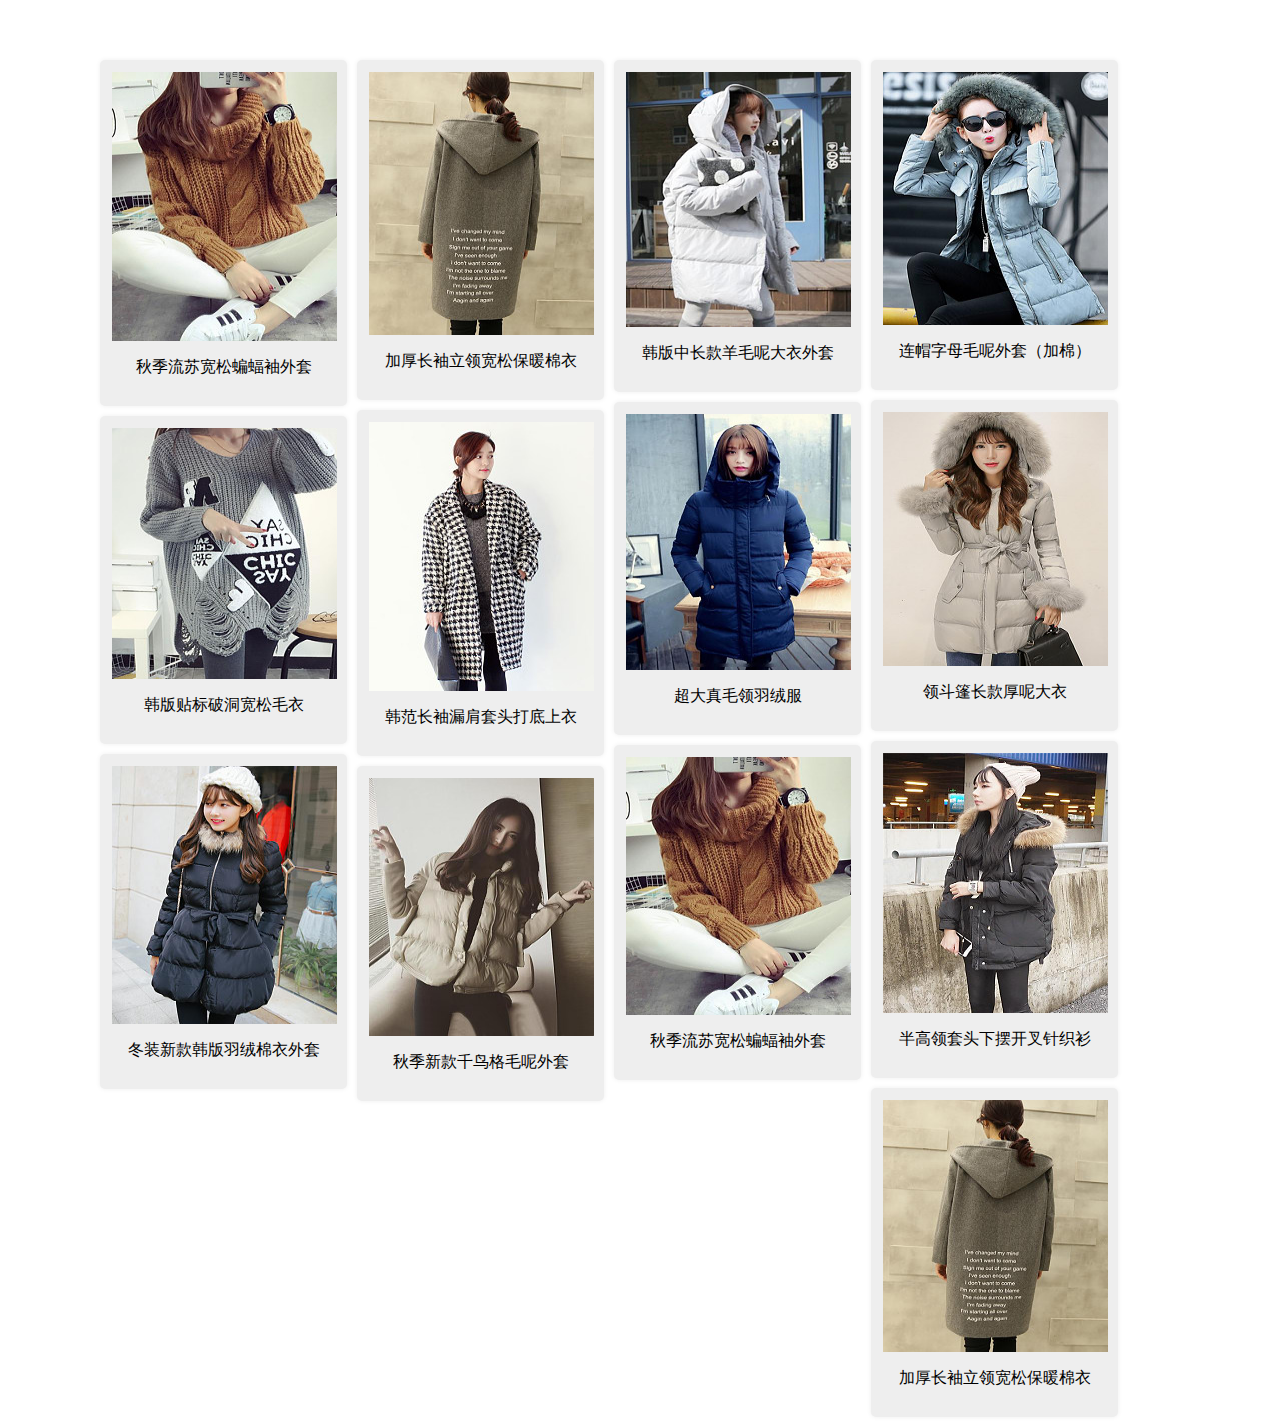
<file: javascript版本/index.html>
<!DOCTYPE html>
<html lang="en">
<head>
	<meta charset="UTF-8">
	<title>瀑布流</title>
	<link rel="stylesheet" type="text/css" href="css/main.css"/>
</head>
<body>
	<div id="parent">
		<div class="child"></div>
		<div class="child"></div>
		<div class="child"></div>
		<div class="child"></div>
	</div>
	<script src="js/data.js"></script>
	<script src="js/main.js"></script>
</body>
</html>
</file>
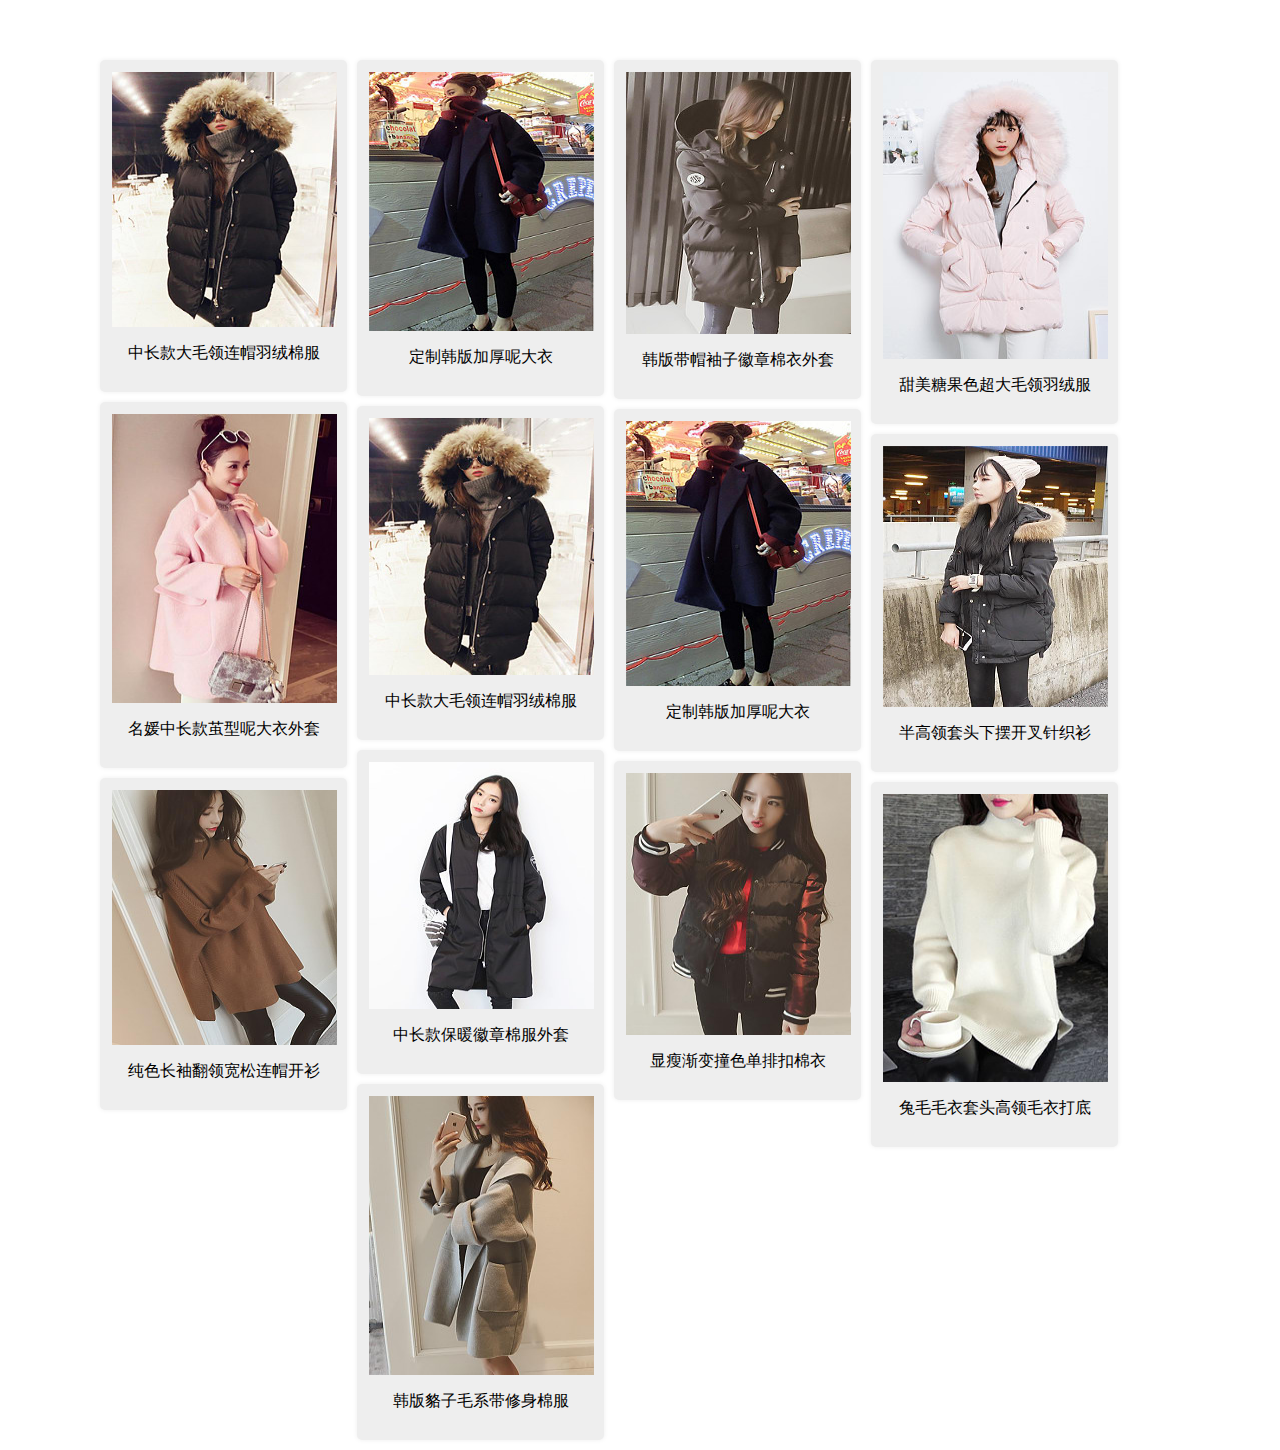
<file: jQuery版本/index.html>
<!DOCTYPE html>
<html lang="en">
<head>
	<meta charset="UTF-8">
	<title>瀑布流</title>
	<link rel="stylesheet" type="text/css" href="css/main.css"/>
</head>
<body>
	<div id="parent">
		<div class="child"></div>
		<div class="child"></div>
		<div class="child"></div>
		<div class="child"></div>
	</div>
	<script src="js/jquery.min.js"></script>
	<script src="js/data.js"></script>
	<script src="js/main.js"></script>
</body>
</html>
</file>
<file: javascript版本/css/main.css>
body {
	margin: 0;
}
#parent {
	width: 1080px; 
	margin: 60px auto 0;
}
.child { 
	width: 247px; 
	float: left;
	margin-right: 10px; 
}
.child div {
	border-radius: 5px;
	border: 2px solid #eee;
	background: #eee;
	box-shadow: 0px 0px 5px #eee; 
	padding: 10px; 
	margin-bottom: 10px;
	text-align: center;
}
.child div img { 
	width: 225px; 
	display: block;
}
.child div p { 
	font-size: 1em;
}
</file>
<file: jQuery版本/css/main.css>
body {
	margin: 0;
}
#parent {
	width: 1080px; 
	margin: 60px auto 0;
}
.child { 
	width: 247px; 
	float: left;
	margin-right: 10px; 
}
.child div {
	border-radius: 5px;
	border: 2px solid #eee;
	background: #eee;
	box-shadow: 0px 0px 5px #eee; 
	padding: 10px; 
	margin-bottom: 10px;
	text-align: center;
}
.child div img { 
	width: 225px; 
	display: block;
}
.child div p { 
	font-size: 1em;
}
</file>
